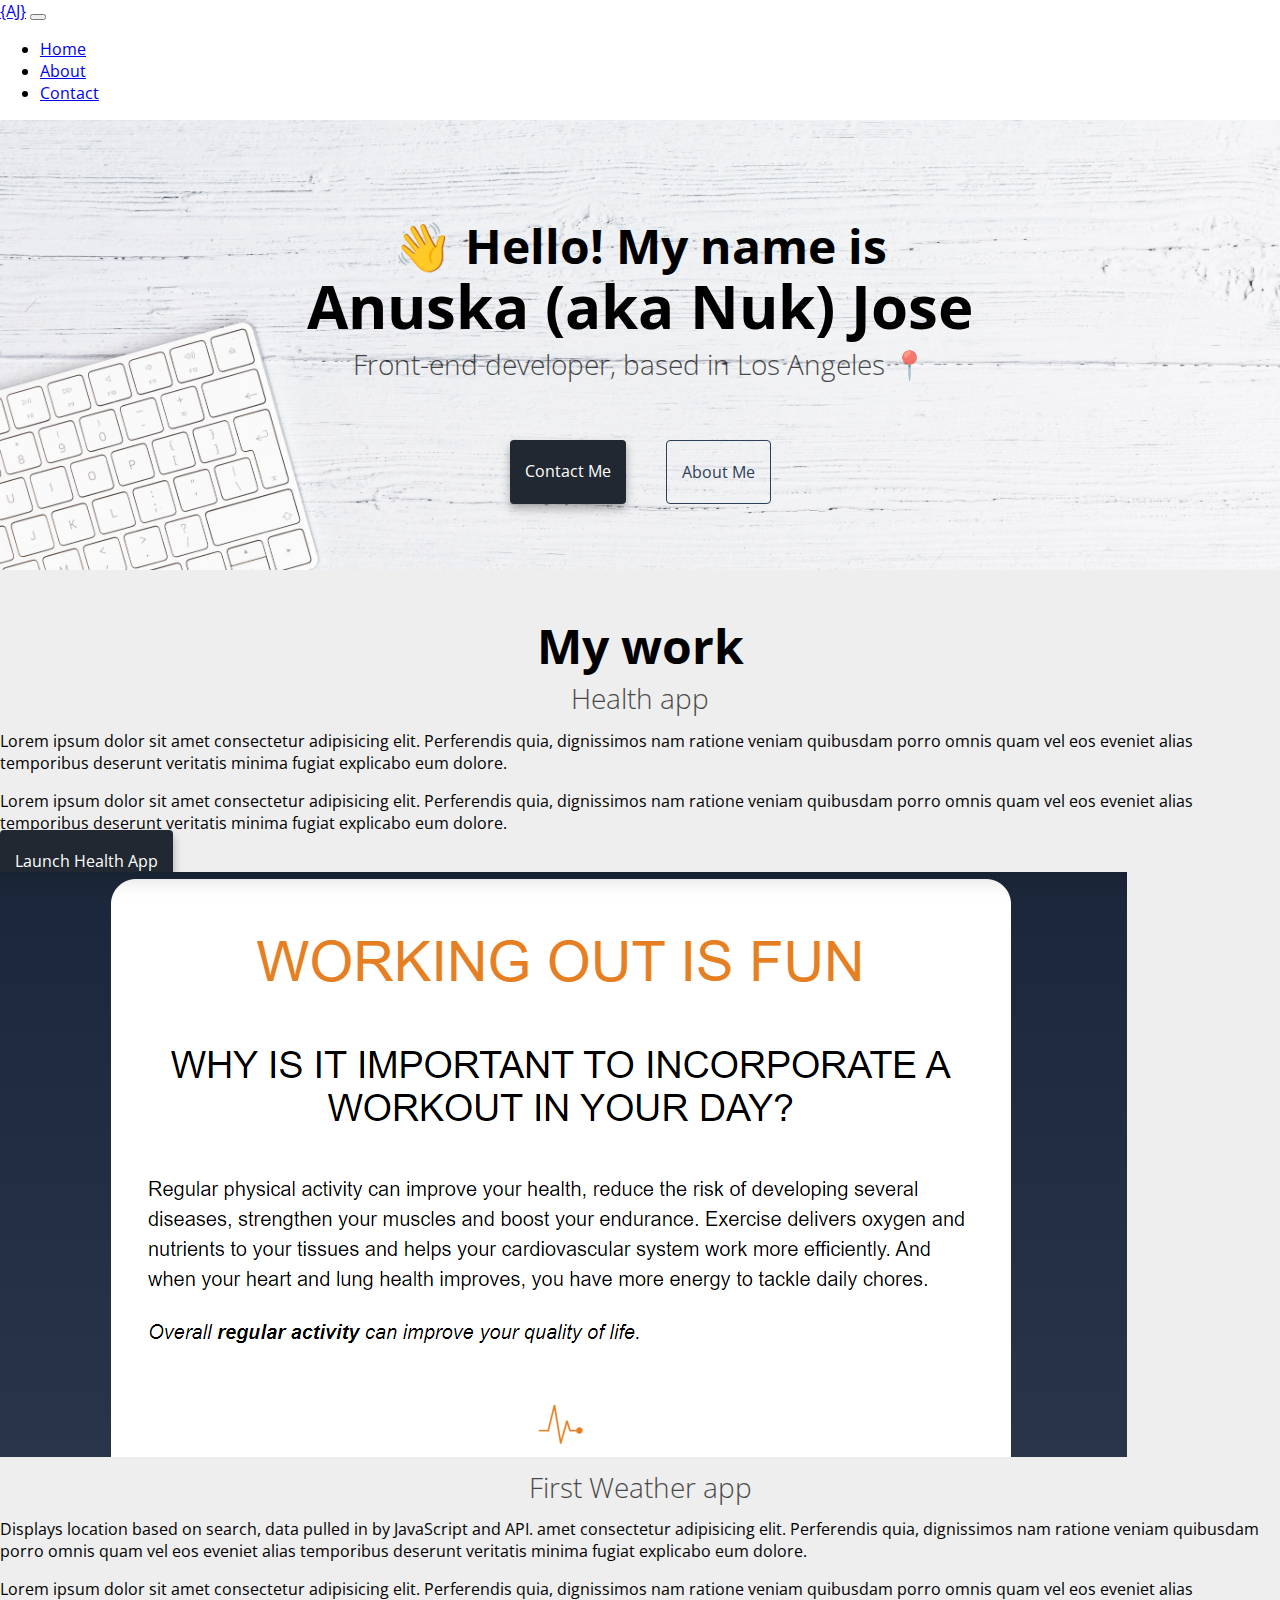
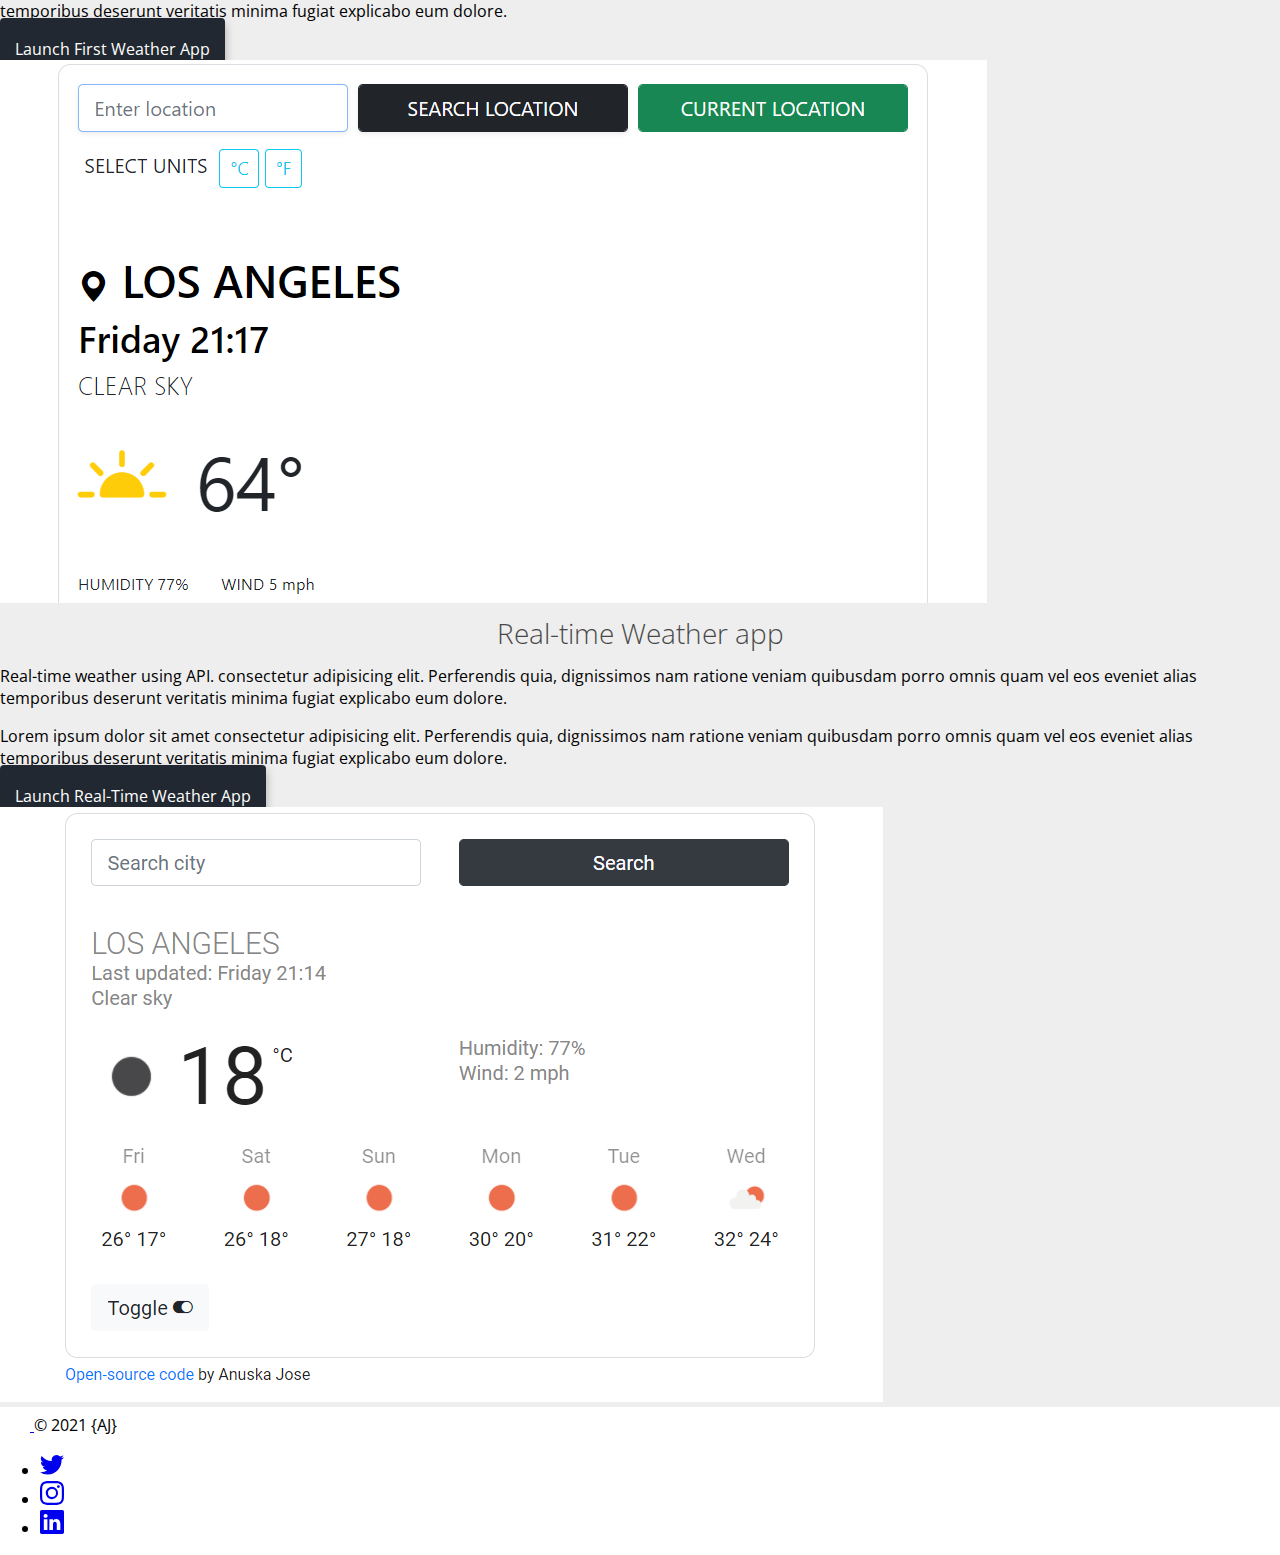
<file: index.html>
<!DOCTYPE html>
<html lang="en">
<head>
    <meta charset="UTF-8" />
    <meta http-equiv="X-UA-Compatible" content="IE=edge" />
    <meta name="viewport" content="width=device-width, initial-scale=1.0" />
    <meta name="description" content="Looking for a front-end developer to build your website or help keep it up to date? 
    Anuska Jose is a front-end developer specializing in Responsive website using HTML5, CSS3, JavaScript and React." />
    <link rel="apple-touch-icon" sizes="180x180" href="/apple-touch-icon.png" />
    <link rel="icon" type="image/png" sizes="32x32" href="/favicon-32x32.png" />
    <link rel="icon" type="image/png" sizes="16x16" href="/favicon-16x16.png" />
    <link rel="manifest" href="/site.webmanifest" />
    <link rel="preconnect" href="https://fonts.googleapis.com" />
    <link rel="preconnect" href="https://fonts.gstatic.com" crossorigin>
    <link href="https://fonts.googleapis.com/css2?family=Open+Sans:ital,wght@0,300;0,400;0,600;0,700;1,400&display=swap" rel="stylesheet" />
    <link href="https://cdn.jsdelivr.net/npm/bootstrap@5.0.2/dist/css/bootstrap.min.css" rel="stylesheet" integrity="sha384-EVSTQN3/azprG1Anm3QDgpJLIm9Nao0Yz1ztcQTwFspd3yD65VohhpuuCOmLASjC" crossorigin="anonymous" />
    <script src="https://cdn.jsdelivr.net/npm/bootstrap@5.0.2/dist/js/bootstrap.bundle.min.js" integrity="sha384-MrcW6ZMFYlzcLA8Nl+NtUVF0sA7MsXsP1UyJoMp4YLEuNSfAP+JcXn/tWtIaxVXM" crossorigin="anonymous"></script>
    <link rel="stylesheet" href="src/styles.css" />
    <title>Anuska Jose | Front-end Developer</title>
</head>
<body>
  <nav class="navbar fixed-top navbar-expand-lg navbar-dark bg-dark">
  <div class="container">
    <a class="navbar-brand" href="/">{AJ}</a>
    <button class="navbar-toggler" type="button" data-bs-toggle="collapse" data-bs-target="#navbarNav" aria-controls="navbarNav" aria-expanded="false" aria-label="Toggle navigation">
      <span class="navbar-toggler-icon"></span>
    </button>
    <div class="collapse navbar-collapse" id="navbarNav">
      <ul class="navbar-nav">
        <li class="nav-item">
          <a class="nav-link active" aria-current="page" href="/">Home</a>
        </li>
        <li class="nav-item">
          <a class="nav-link" href="/about.html">About</a>
        </li>
        <!-- <li class="nav-item">
          <a class="nav-link" href="work.html">Work</a>
        </li> -->
        <li class="nav-item">
          <a class="nav-link" href="/about.html#contact">Contact</a>
        </li>
      </ul>
    </div>
  </div>
  </nav>
  <div class="parallax-homepage">
    <h2><span class="wave">👋</span> Hello! My name is</h2>
    <h1>Anuska (aka Nuk) Jose</h1>
    <h3 class="ms-2 me-2">Front-end developer, based in Los Angeles 📍</h3>
    <div class="navigation">
      <a href="/about.html#contact" title="Contact me" class="contact-link">Contact me</a>
      <a href="/about.html" title="About me" class="about-link">About me</a>
    </div>
  </div>
  <div class="solid-background">
  <h2 class="mb-4 work">My work</h2>
  <div class="container">
    <div class="row pb-4">
      <div class="col-sm-6"><h3 class="mb-3">Health app</h2>
        <div class="ms-3 me-3">
          <p>Lorem ipsum dolor sit amet consectetur adipisicing elit. Perferendis quia, dignissimos nam ratione veniam quibusdam porro omnis quam vel eos eveniet alias temporibus deserunt veritatis minima fugiat explicabo eum dolore.</p>
          <p>Lorem ipsum dolor sit amet consectetur adipisicing elit. Perferendis quia, dignissimos nam ratione veniam quibusdam porro omnis quam vel eos eveniet alias temporibus deserunt veritatis minima fugiat explicabo eum dolore.</p>
          <a href="https://www.shecodes.io/workshops/shecodes-basics-2c08e5f7-8f3b-440c-b9a5-8ad15609015e/projects/411037" title="Health App" target="_blank" class="btn app-link">
          Launch Health app
          </a>
        </div>
      </div>
      <div class="col-sm-6 mt-4"><img src="/images/health_app.png" class="img-fluid rounded" alt="Health App" /></div>
    </div>
    <div class="row mt-4 pb-4">
      <div class="col-sm-6"><h3 class="mb-3">First Weather app</h2>
        <div class="ms-3 me-3">
        <p>Displays location based on search, data pulled in by JavaScript and API. amet consectetur adipisicing elit. Perferendis quia, dignissimos nam ratione veniam quibusdam porro omnis quam vel eos eveniet alias temporibus deserunt veritatis minima fugiat explicabo eum dolore.</p>
        <p>Lorem ipsum dolor sit amet consectetur adipisicing elit. Perferendis quia, dignissimos nam ratione veniam quibusdam porro omnis quam vel eos eveniet alias temporibus deserunt veritatis minima fugiat explicabo eum dolore.</p>
        <a href="https://suspicious-hermann-8dc6e6.netlify.app/" title="First Weather App" target="_blank" class="btn app-link">
          Launch First Weather app
        </a>
        </div>
      </div>
      <div class="col-sm-6 mt-4"><img src="/images/first_weather_app.png" class="img-fluid rounded" alt="Weather App" /></div>
    </div>
    <div class="row mt-4 pb-4">
      <div class="col-sm-6"><h3 class="mb-3">Real-time Weather app</h2>
        <div class="ms-3 me-3">
        <p>Real-time weather using API. consectetur adipisicing elit. Perferendis quia, dignissimos nam ratione veniam quibusdam porro omnis quam vel eos eveniet alias temporibus deserunt veritatis minima fugiat explicabo eum dolore.</p>
        <p>Lorem ipsum dolor sit amet consectetur adipisicing elit. Perferendis quia, dignissimos nam ratione veniam quibusdam porro omnis quam vel eos eveniet alias temporibus deserunt veritatis minima fugiat explicabo eum dolore.</p>
        <a href="https://peaceful-chandrasekhar-93e662.netlify.app/" title="Real-time Weather App" target="_blank" class="btn app-link">
          Launch Real-time Weather app
        </a>
        </div>
      </div>
      <div class="col-sm-6 mt-4"><img src="/images/live_weather_app.png" class="img-fluid rounded" alt="Weather App" /></div>
    </div>
  </div>
  </div>
  <div class="container">
  <footer class="d-flex flex-wrap justify-content-between align-items-center py-2 my-3">
    <div class="col-md-4 d-flex align-items-center">
      <a href="/" class="mb-3 me-2 mb-md-0 text-muted text-decoration-none lh-1">
        <svg class="bi" width="30" height="24"><use xlink:href="#bootstrap"/></svg>
      </a>
      <span class="text-muted">&copy; 2021 {AJ}</span>
    </div>

    <ul class="nav col-md-4 justify-content-end list-unstyled d-flex">
      <li class="ms-3"><a class="text-muted" href="https://twitter.com/nukajose" target="_blank"><svg xmlns="http://www.w3.org/2000/svg" width="24" height="24" fill="currentColor" class="bi bi-twitter" viewBox="0 0 16 16">
  <path d="M5.026 15c6.038 0 9.341-5.003 9.341-9.334 0-.14 0-.282-.006-.422A6.685 6.685 0 0 0 16 3.542a6.658 6.658 0 0 1-1.889.518 3.301 3.301 0 0 0 1.447-1.817 6.533 6.533 0 0 1-2.087.793A3.286 3.286 0 0 0 7.875 6.03a9.325 9.325 0 0 1-6.767-3.429 3.289 3.289 0 0 0 1.018 4.382A3.323 3.323 0 0 1 .64 6.575v.045a3.288 3.288 0 0 0 2.632 3.218 3.203 3.203 0 0 1-.865.115 3.23 3.23 0 0 1-.614-.057 3.283 3.283 0 0 0 3.067 2.277A6.588 6.588 0 0 1 .78 13.58a6.32 6.32 0 0 1-.78-.045A9.344 9.344 0 0 0 5.026 15z"/>
</svg></a></li>
      <li class="ms-3"><a class="text-muted" href="https://www.instagram.com/acejose84/" target="_blank"><svg xmlns="http://www.w3.org/2000/svg" width="24" height="24" fill="currentColor" class="bi bi-instagram" viewBox="0 0 16 16">
  <path d="M8 0C5.829 0 5.556.01 4.703.048 3.85.088 3.269.222 2.76.42a3.917 3.917 0 0 0-1.417.923A3.927 3.927 0 0 0 .42 2.76C.222 3.268.087 3.85.048 4.7.01 5.555 0 5.827 0 8.001c0 2.172.01 2.444.048 3.297.04.852.174 1.433.372 1.942.205.526.478.972.923 1.417.444.445.89.719 1.416.923.51.198 1.09.333 1.942.372C5.555 15.99 5.827 16 8 16s2.444-.01 3.298-.048c.851-.04 1.434-.174 1.943-.372a3.916 3.916 0 0 0 1.416-.923c.445-.445.718-.891.923-1.417.197-.509.332-1.09.372-1.942C15.99 10.445 16 10.173 16 8s-.01-2.445-.048-3.299c-.04-.851-.175-1.433-.372-1.941a3.926 3.926 0 0 0-.923-1.417A3.911 3.911 0 0 0 13.24.42c-.51-.198-1.092-.333-1.943-.372C10.443.01 10.172 0 7.998 0h.003zm-.717 1.442h.718c2.136 0 2.389.007 3.232.046.78.035 1.204.166 1.486.275.373.145.64.319.92.599.28.28.453.546.598.92.11.281.24.705.275 1.485.039.843.047 1.096.047 3.231s-.008 2.389-.047 3.232c-.035.78-.166 1.203-.275 1.485a2.47 2.47 0 0 1-.599.919c-.28.28-.546.453-.92.598-.28.11-.704.24-1.485.276-.843.038-1.096.047-3.232.047s-2.39-.009-3.233-.047c-.78-.036-1.203-.166-1.485-.276a2.478 2.478 0 0 1-.92-.598 2.48 2.48 0 0 1-.6-.92c-.109-.281-.24-.705-.275-1.485-.038-.843-.046-1.096-.046-3.233 0-2.136.008-2.388.046-3.231.036-.78.166-1.204.276-1.486.145-.373.319-.64.599-.92.28-.28.546-.453.92-.598.282-.11.705-.24 1.485-.276.738-.034 1.024-.044 2.515-.045v.002zm4.988 1.328a.96.96 0 1 0 0 1.92.96.96 0 0 0 0-1.92zm-4.27 1.122a4.109 4.109 0 1 0 0 8.217 4.109 4.109 0 0 0 0-8.217zm0 1.441a2.667 2.667 0 1 1 0 5.334 2.667 2.667 0 0 1 0-5.334z"/>
</svg></a></li>
      <li class="ms-3 me-3"><a class="text-muted" href="https://www.linkedin.com/in/anuskajose/" target="_blank"><svg xmlns="http://www.w3.org/2000/svg" width="24" height="24" fill="currentColor" class="bi bi-linkedin" viewBox="0 0 16 16">
  <path d="M0 1.146C0 .513.526 0 1.175 0h13.65C15.474 0 16 .513 16 1.146v13.708c0 .633-.526 1.146-1.175 1.146H1.175C.526 16 0 15.487 0 14.854V1.146zm4.943 12.248V6.169H2.542v7.225h2.401zm-1.2-8.212c.837 0 1.358-.554 1.358-1.248-.015-.709-.52-1.248-1.342-1.248-.822 0-1.359.54-1.359 1.248 0 .694.521 1.248 1.327 1.248h.016zm4.908 8.212V9.359c0-.216.016-.432.08-.586.173-.431.568-.878 1.232-.878.869 0 1.216.662 1.216 1.634v3.865h2.401V9.25c0-2.22-1.184-3.252-2.764-3.252-1.274 0-1.845.7-2.165 1.193v.025h-.016a5.54 5.54 0 0 1 .016-.025V6.169h-2.4c.03.678 0 7.225 0 7.225h2.4z"/>
</svg></a></li>
    </ul>
  </footer>
</div>
</body>
</html>
</file>
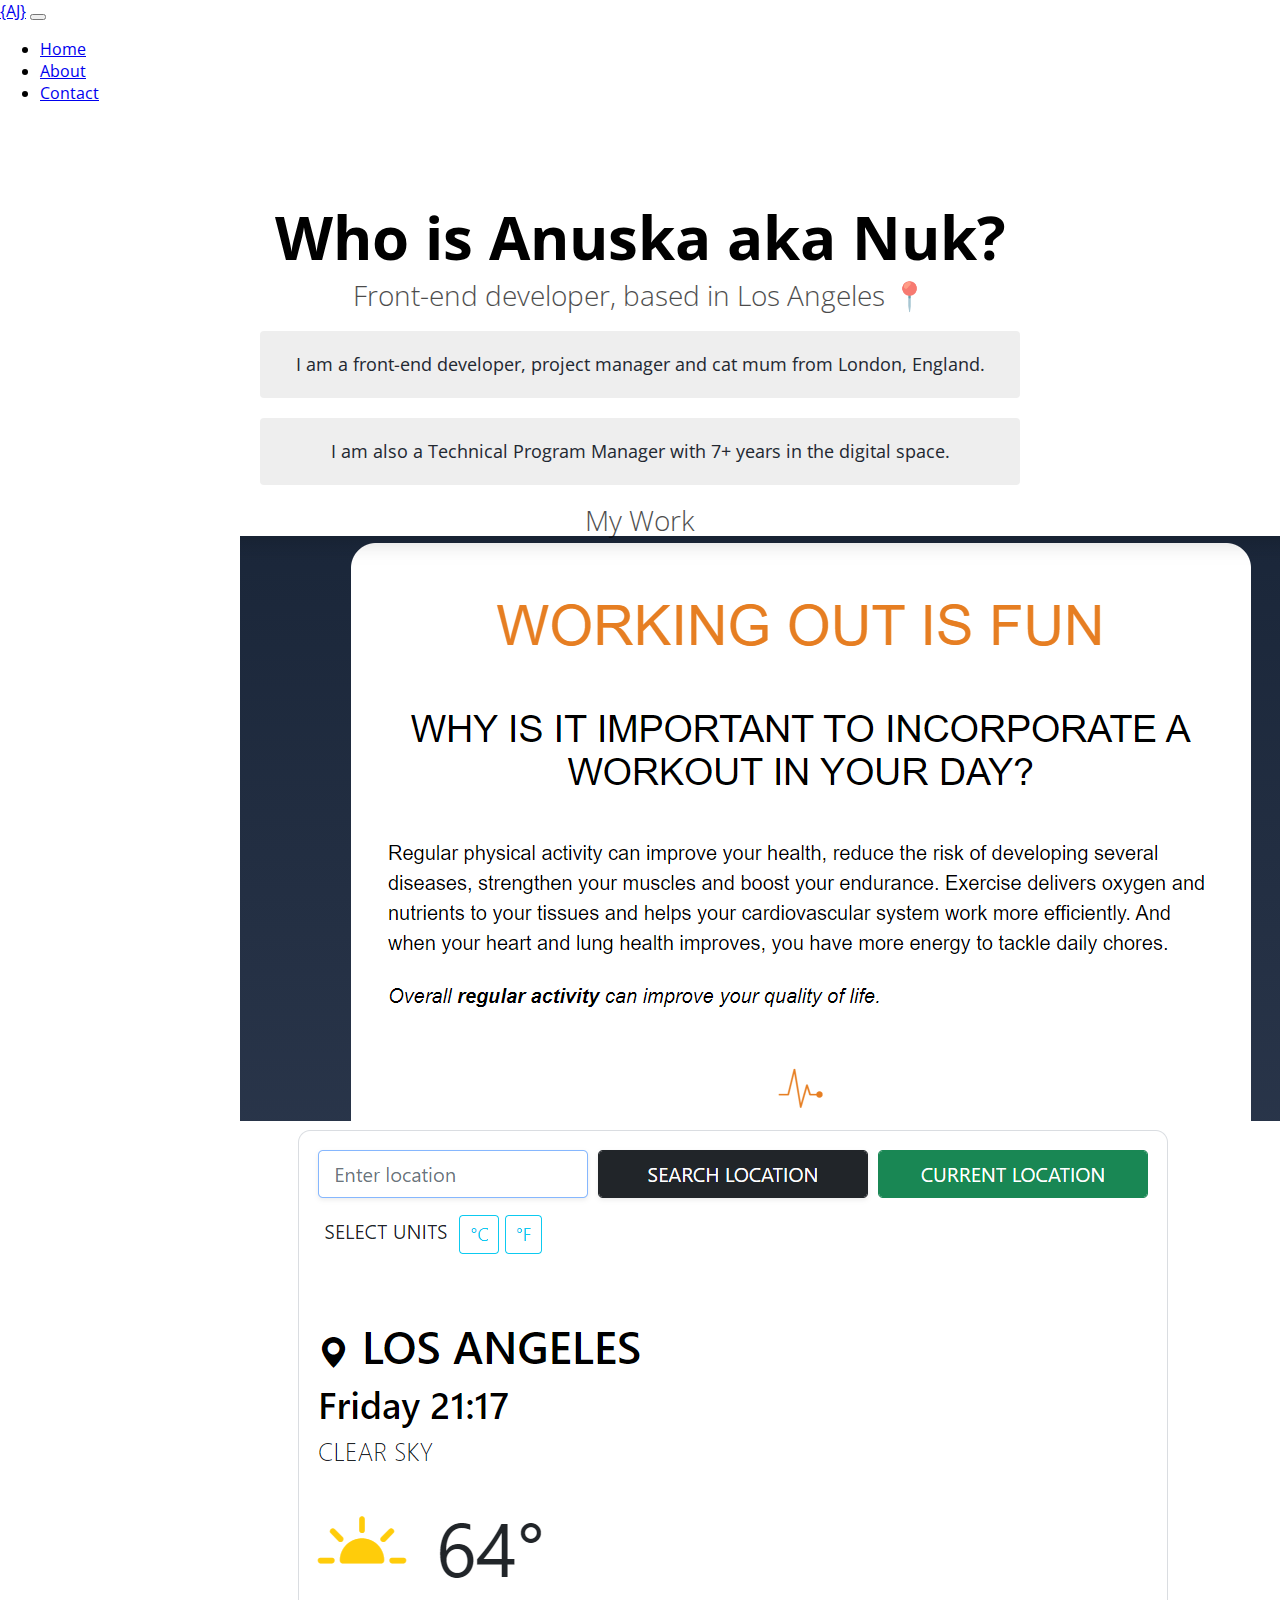
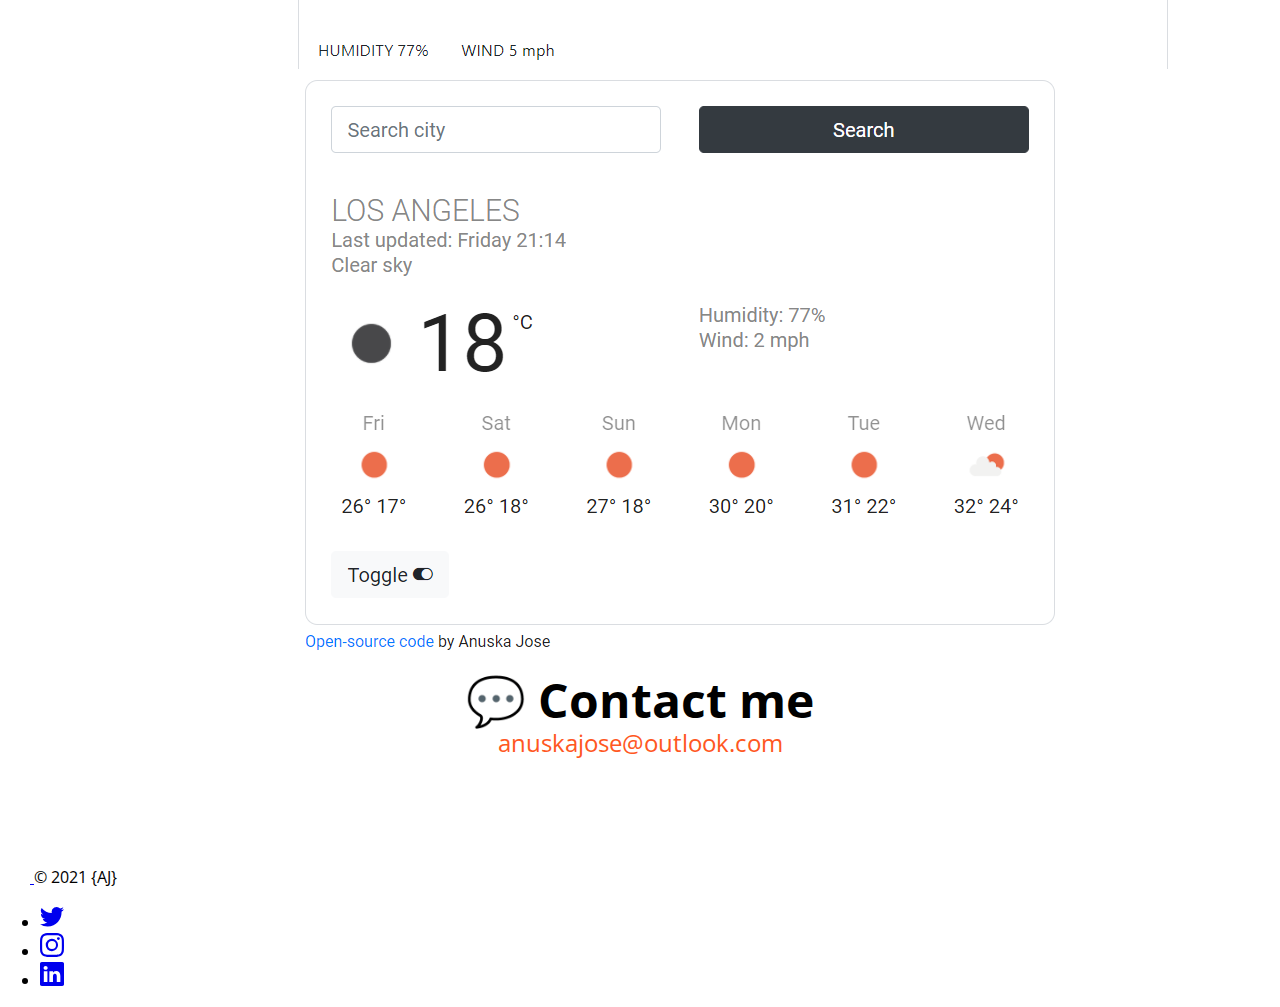
<file: about.html>
<!DOCTYPE html>
<html lang="en">
<head>
    <meta charset="UTF-8" />
    <meta http-equiv="X-UA-Compatible" content="IE=edge" />
    <meta name="viewport" content="width=device-width, initial-scale=1.0" />
    <meta name="description" content="Looking for a front-end developer to build your website or help keep it up to date? 
    Anuska Jose is a front-end developer specializing in Responsive website using HTML5, CSS3, JavaScript and React." />
    <link rel="apple-touch-icon" sizes="180x180" href="/apple-touch-icon.png" />
    <link rel="icon" type="image/png" sizes="32x32" href="/favicon-32x32.png" />
    <link rel="icon" type="image/png" sizes="16x16" href="/favicon-16x16.png" />
    <link rel="manifest" href="/site.webmanifest" />
    <link rel="preconnect" href="https://fonts.googleapis.com" />
    <link rel="preconnect" href="https://fonts.gstatic.com" crossorigin>
    <link href="https://fonts.googleapis.com/css2?family=Open+Sans:ital,wght@0,300;0,400;0,600;0,700;1,400&display=swap" rel="stylesheet" />
    <link href="https://cdn.jsdelivr.net/npm/bootstrap@5.0.2/dist/css/bootstrap.min.css" rel="stylesheet" integrity="sha384-EVSTQN3/azprG1Anm3QDgpJLIm9Nao0Yz1ztcQTwFspd3yD65VohhpuuCOmLASjC" crossorigin="anonymous" />
    <script src="https://cdn.jsdelivr.net/npm/bootstrap@5.0.2/dist/js/bootstrap.bundle.min.js" integrity="sha384-MrcW6ZMFYlzcLA8Nl+NtUVF0sA7MsXsP1UyJoMp4YLEuNSfAP+JcXn/tWtIaxVXM" crossorigin="anonymous"></script>
    <link rel="stylesheet" href="src/styles.css" />
    <title>About Anuska | Front-end Developer</title>
</head>
<body>
<nav class="navbar fixed-top navbar-expand-lg navbar-dark bg-dark">
  <div class="container">
    <a class="navbar-brand" href="/">{AJ}</a>
    <button class="navbar-toggler" type="button" data-bs-toggle="collapse" data-bs-target="#navbarNav" aria-controls="navbarNav" aria-expanded="false" aria-label="Toggle navigation">
      <span class="navbar-toggler-icon"></span>
    </button>
    <div class="collapse navbar-collapse" id="navbarNav">
      <ul class="navbar-nav">
        <li class="nav-item">
          <a class="nav-link active" aria-current="page" href="/">Home</a>
        </li>
        <li class="nav-item">
          <a class="nav-link" href="/about.html">About</a>
        </li>
        <!-- <li class="nav-item">
          <a class="nav-link" href="work.html">Work</a>
        </li> -->
        <li class="nav-item">
          <a class="nav-link" href="/about.html#contact">Contact</a>
        </li>
      </ul>
    </div>
  </div>
</nav>
    <div class="about about-info">
        <h1 class="ms-2 me-2">Who is Anuska aka Nuk?</h1>
        <h3 class="ms-2 me-2">Front-end developer, based in Los Angeles 📍</h3>
        <div class="container">
            <div class="row justify-content-md-center mt-4 mb-5">
                <div class="col-md-auto">
                    <p>I am a front-end developer, project manager and cat mum from London, England.</p>
                    <p>I am also a Technical Program Manager with 7+ years in the digital space.</p>
                </div>
            </div>
            <div class="row pb-3 mb-5">
                <h3 class="mb-4">My Work</h3>
                <div class="col-sm-4">
                    <img src="/images/health_app.png" alt="Health App" class="img-fluid p-3 shadow rounded" />
                </div>
                <div class="col-sm-4">
                    <img src="/images/first_weather_app.png" alt="Weather App" class="img-fluid p-3 shadow rounded" />
                </div>
                <div class="col-sm-4">
                    <img src="/images/live_weather_app.png" alt="Weather App" class="img-fluid p-3 shadow rounded" />
                </div>
            </div>
        </div>

        <div id="contact">
            <h2>💬 Contact me</h2>
            <a href="mailto:anuskajose@outlook.com" class="email-link mb-5">anuskajose@outlook.com</a>
        </div>
    </div>

<div class="container">
  <footer class="d-flex flex-wrap justify-content-between align-items-center py-2 my-4 border-top">
    <div class="col-md-4 d-flex align-items-center">
      <a href="/" class="mb-3 me-2 mb-md-0 text-muted text-decoration-none lh-1">
        <svg class="bi" width="30" height="24"><use xlink:href="#bootstrap"/></svg>
      </a>
      <span class="text-muted">&copy; 2021 {AJ}</span>
    </div>

    <ul class="nav col-md-4 justify-content-end list-unstyled d-flex">
      <li class="ms-3"><a class="text-muted" href="https://twitter.com/nukajose" target="_blank"><svg xmlns="http://www.w3.org/2000/svg" width="24" height="24" fill="currentColor" class="bi bi-twitter" viewBox="0 0 16 16">
  <path d="M5.026 15c6.038 0 9.341-5.003 9.341-9.334 0-.14 0-.282-.006-.422A6.685 6.685 0 0 0 16 3.542a6.658 6.658 0 0 1-1.889.518 3.301 3.301 0 0 0 1.447-1.817 6.533 6.533 0 0 1-2.087.793A3.286 3.286 0 0 0 7.875 6.03a9.325 9.325 0 0 1-6.767-3.429 3.289 3.289 0 0 0 1.018 4.382A3.323 3.323 0 0 1 .64 6.575v.045a3.288 3.288 0 0 0 2.632 3.218 3.203 3.203 0 0 1-.865.115 3.23 3.23 0 0 1-.614-.057 3.283 3.283 0 0 0 3.067 2.277A6.588 6.588 0 0 1 .78 13.58a6.32 6.32 0 0 1-.78-.045A9.344 9.344 0 0 0 5.026 15z"/>
</svg></a></li>
      <li class="ms-3"><a class="text-muted" href="https://www.instagram.com/acejose84/" target="_blank"><svg xmlns="http://www.w3.org/2000/svg" width="24" height="24" fill="currentColor" class="bi bi-instagram" viewBox="0 0 16 16">
  <path d="M8 0C5.829 0 5.556.01 4.703.048 3.85.088 3.269.222 2.76.42a3.917 3.917 0 0 0-1.417.923A3.927 3.927 0 0 0 .42 2.76C.222 3.268.087 3.85.048 4.7.01 5.555 0 5.827 0 8.001c0 2.172.01 2.444.048 3.297.04.852.174 1.433.372 1.942.205.526.478.972.923 1.417.444.445.89.719 1.416.923.51.198 1.09.333 1.942.372C5.555 15.99 5.827 16 8 16s2.444-.01 3.298-.048c.851-.04 1.434-.174 1.943-.372a3.916 3.916 0 0 0 1.416-.923c.445-.445.718-.891.923-1.417.197-.509.332-1.09.372-1.942C15.99 10.445 16 10.173 16 8s-.01-2.445-.048-3.299c-.04-.851-.175-1.433-.372-1.941a3.926 3.926 0 0 0-.923-1.417A3.911 3.911 0 0 0 13.24.42c-.51-.198-1.092-.333-1.943-.372C10.443.01 10.172 0 7.998 0h.003zm-.717 1.442h.718c2.136 0 2.389.007 3.232.046.78.035 1.204.166 1.486.275.373.145.64.319.92.599.28.28.453.546.598.92.11.281.24.705.275 1.485.039.843.047 1.096.047 3.231s-.008 2.389-.047 3.232c-.035.78-.166 1.203-.275 1.485a2.47 2.47 0 0 1-.599.919c-.28.28-.546.453-.92.598-.28.11-.704.24-1.485.276-.843.038-1.096.047-3.232.047s-2.39-.009-3.233-.047c-.78-.036-1.203-.166-1.485-.276a2.478 2.478 0 0 1-.92-.598 2.48 2.48 0 0 1-.6-.92c-.109-.281-.24-.705-.275-1.485-.038-.843-.046-1.096-.046-3.233 0-2.136.008-2.388.046-3.231.036-.78.166-1.204.276-1.486.145-.373.319-.64.599-.92.28-.28.546-.453.92-.598.282-.11.705-.24 1.485-.276.738-.034 1.024-.044 2.515-.045v.002zm4.988 1.328a.96.96 0 1 0 0 1.92.96.96 0 0 0 0-1.92zm-4.27 1.122a4.109 4.109 0 1 0 0 8.217 4.109 4.109 0 0 0 0-8.217zm0 1.441a2.667 2.667 0 1 1 0 5.334 2.667 2.667 0 0 1 0-5.334z"/>
</svg></a></li>
      <li class="ms-3 me-3"><a class="text-muted" href="https://www.linkedin.com/in/anuskajose/" target="_blank"><svg xmlns="http://www.w3.org/2000/svg" width="24" height="24" fill="currentColor" class="bi bi-linkedin" viewBox="0 0 16 16">
  <path d="M0 1.146C0 .513.526 0 1.175 0h13.65C15.474 0 16 .513 16 1.146v13.708c0 .633-.526 1.146-1.175 1.146H1.175C.526 16 0 15.487 0 14.854V1.146zm4.943 12.248V6.169H2.542v7.225h2.401zm-1.2-8.212c.837 0 1.358-.554 1.358-1.248-.015-.709-.52-1.248-1.342-1.248-.822 0-1.359.54-1.359 1.248 0 .694.521 1.248 1.327 1.248h.016zm4.908 8.212V9.359c0-.216.016-.432.08-.586.173-.431.568-.878 1.232-.878.869 0 1.216.662 1.216 1.634v3.865h2.401V9.25c0-2.22-1.184-3.252-2.764-3.252-1.274 0-1.845.7-2.165 1.193v.025h-.016a5.54 5.54 0 0 1 .016-.025V6.169h-2.4c.03.678 0 7.225 0 7.225h2.4z"/>
</svg></a></li>
    </ul>
  </footer>
</div>
</body>
</html>
</file>
<file: src/styles.css>
body {
    margin: 0 auto;
    font-family: 'Open Sans', sans-serif;
}

h1, h2, h3 {
    text-align: center;
    margin: 0;
    line-height: 1.1;
}

h1 {
    font-size: 60px;
}

h2 {
    font-size: 48px;
}

h3 {
    font-size: 28px;
    font-weight: 300;
    opacity: 0.7;
    margin-top: 10px;
}

:root {
    --primary-color: #222831;
    --secondary-color: #ff5722;
    --tertiary-color: #2d4059;
    --box-shadow: 0 5px 10px rgba(0, 0, 0, 0.3);
}

/*---PARALLAX SCROLLING---*/
.parallax-homepage {
    background-image: url("/images/white_keyboard-unsplash.jpg");

    /* Set a specific height */
    min-height: 450px; 

    /* Create the parallax scrolling effect */
    background-attachment: fixed;
    background-position: center;
    background-repeat: no-repeat;
    background-size: cover;
}

.solid-background {
   background-color: #eeeeee;
}

.navigation {
    display: flex;
    justify-content: center;
    margin-top: 40px;
}

.navigation a {
    margin: 20px;
    border-radius: 4px;
    padding: 20px 15px;
    text-decoration: none;
    text-transform: capitalize;
    font-size: 16px;
}

.contact-link {
    background: var(--primary-color);
    box-shadow: var(--box-shadow);
    color: #fff;
}

.contact-link:hover, .app-link:hover {
    background: var(--tertiary-color);
    box-shadow: var(--box-shadow);
    color: #fff;
}

.about-link {
    color: var(--tertiary-color);
    border: 1px solid var(--tertiary-color);
}

.about-link:hover {
    background: var(--secondary-color);
    box-shadow: var(--box-shadow);
    border: 1px solid var(--secondary-color);
    color: white;
}

.app-link {
    background: var(--primary-color);
    box-shadow: var(--box-shadow);
    color: #fff;
    border-radius: 4px;
    margin-top: 10px;
    padding: 20px 15px;
    text-decoration: none;
    text-transform: capitalize;
    font-size: 16px;
}

.work {
    padding-top: 50px;
}

/* ---ABOUT ME---*/
.about {
    margin: 100px auto;
    max-width: 800px;
}

.about-info p {
    font-size: 18px;
    line-height: 1.5;
    text-align: center;
    margin: 20px;
    padding: 20px;
    background: #eeeeee;
    color: var(--primary-color);
    border-radius: 4px;
}

.email-link {
    display: flex;
    justify-content: center;
    color: var(--secondary-color);
    font-size: 24px;
    text-decoration: none;
}

.email-link:hover {
    color: var(--primary-color);
    text-align: center;
    display: block;
    text-decoration: none;
    cursor: help;
}

/*---EMOJI WAVE---*/
.wave {
    margin-top: 100px;
    animation-name: wave-animation;
    animation-duration: 2.5s;
    animation-iteration-count: initial;
    transform-origin: 70% 70%;
    display: inline-block;
}

@keyframes wave-animation {
    0% { transform: rotate( 0.0deg) }
   10% { transform: rotate(14.0deg) }
   20% { transform: rotate(-8.0deg) }
   30% { transform: rotate(14.0deg) }
   40% { transform: rotate(-4.0deg) }
   50% { transform: rotate(10.0deg) }
   60% { transform: rotate( 0.0deg) }
  100% { transform: rotate( 0.0deg) }
}
</file>
